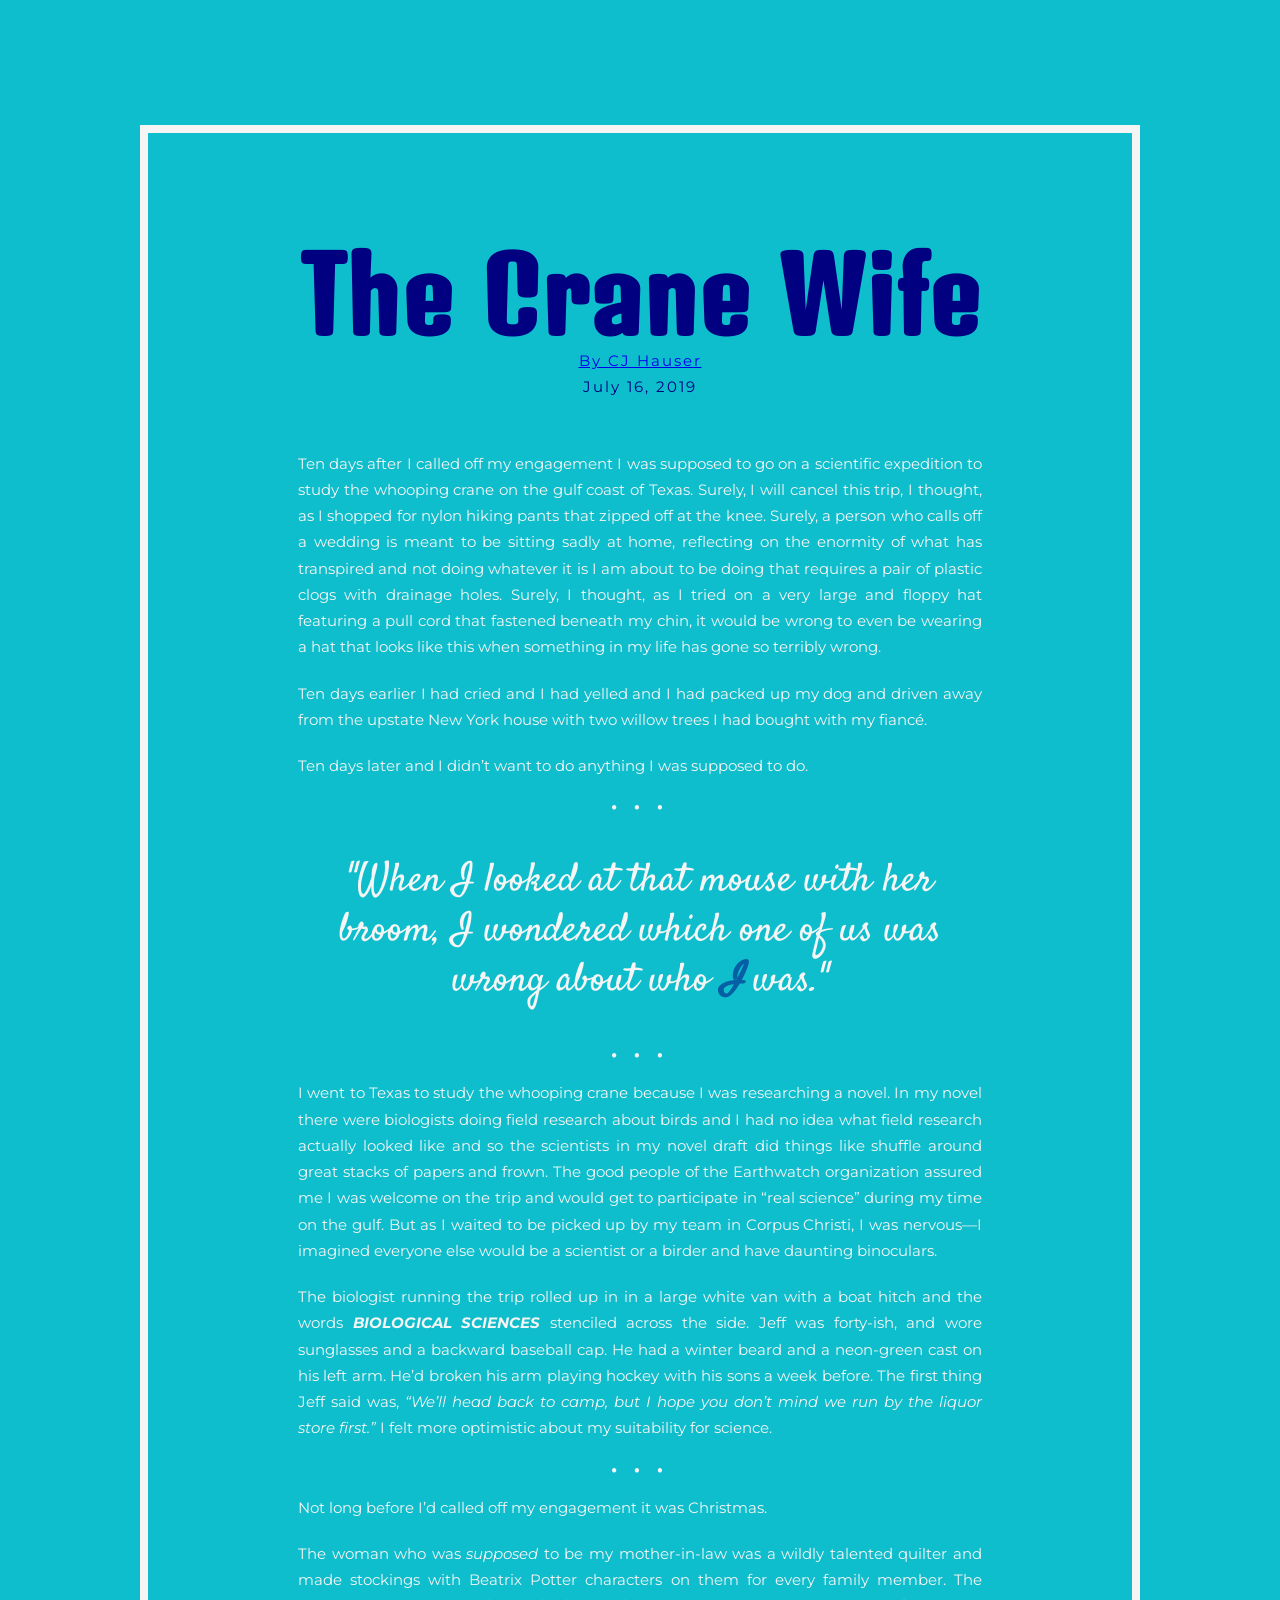
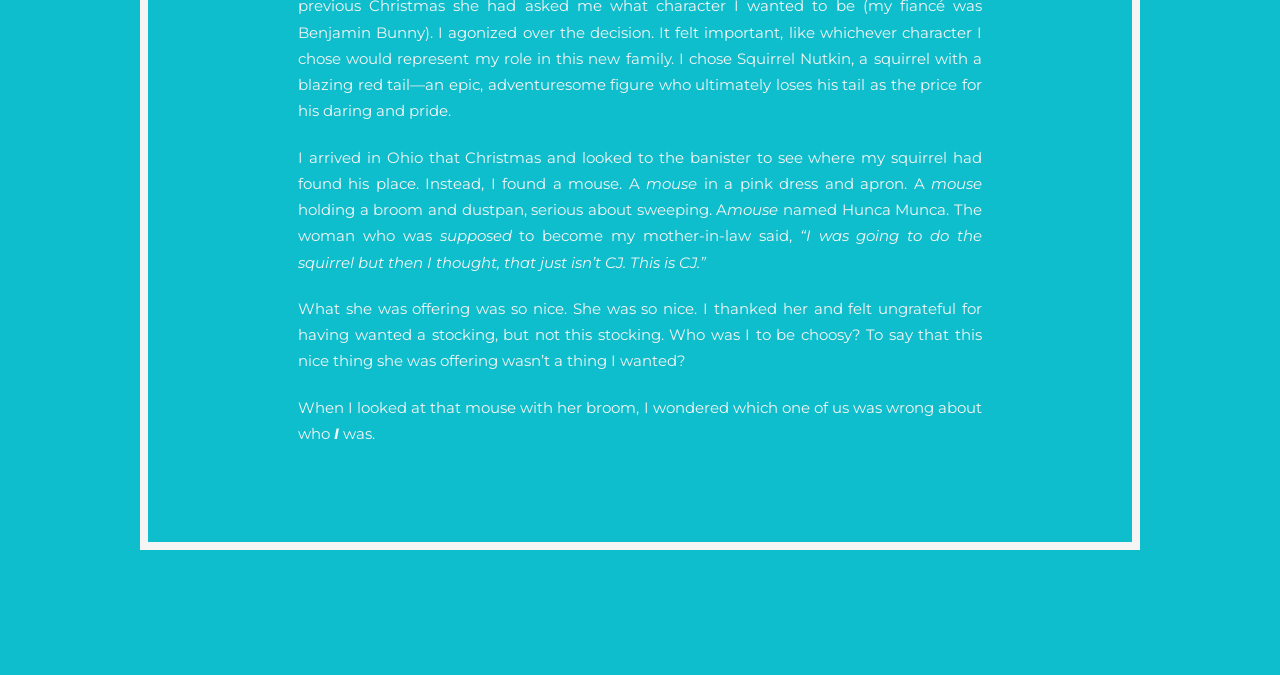
<file: project1/index.html>
<!DOCTYPE html>
<html lang="en">

<head>
    <meta charset="UTF-8">
    <meta name="viewport" content="width=, initial-scale=1.0">
    <meta http-equiv="X-UA-Compatible" content="ie=edge">
    <title>The Crane Wife: Short Story by CJ Hauser_Project 1</title>
    <link rel="stylesheet" href="styles.css">
    <link
        href="https://fonts.googleapis.com/css?family=Aleo:400,400i,700i|Courgette|Denk+One|Fauna+One|Glegoo:400,700|Montserrat:300,300i,400,600,600i|Petit+Formal+Script|Satisfy|Syncopate:400,700&display=swap&subset=latin-ext"
        rel="stylesheet">
</head>


<body>

    <main>


        <!-- I'm not sure if I am saving my commits and the file properly-->
        <header style="text-align: center">
            <h1>The Crane Wife</h1>
            <p class="anchor"><a href="https://cjhauser.com/about-us">By CJ Hauser</a></p>
            <p class="date">July 16, 2019</p>
        </header>


        <section>
            <p>Ten days after I called off my engagement I was supposed to go on a scientific expedition to study the
                whooping crane on the gulf coast of Texas. Surely, I will cancel this trip, I thought, as I shopped for
                nylon hiking
                pants that zipped off at the knee. Surely, a person who calls off a wedding is meant to be sitting sadly
                at
                home, reflecting on the enormity of what has transpired and not doing whatever it is I am about to be
                doing
                that
                requires a pair of plastic clogs with drainage holes. Surely, I thought, as I tried on a very large and
                floppy hat
                featuring a pull cord that fastened beneath my chin, it would be wrong to even be wearing a hat that
                looks
                like
                this when something in my life has gone so terribly wrong.</p>

            <p>Ten days earlier I had cried and I had yelled and I had packed up my dog and driven away from the upstate
                New
                York house with two willow trees I had bought with my fiancé.</p>

            <p>Ten days later and I didn’t want to do anything I was supposed to do.</p>
        </section>

        <div>
            &bull; &bull; &bull;
        </div>

        <blockquote>
            <p>"When I looked at that mouse with her broom, I wondered which one of us was wrong
                about who
                <span><strong><em>I</em></strong></span> was."</p>
            <!--I used a span around the 'I' because I wanted to add color to just the 'I' to add more emphasis because I don't think it was as noticeable that I was emphasizing it with just the <em> tag-->
        </blockquote>

        <div>
            &bull; &bull; &bull;
            <!--not sure if this is correct, but I wanted to put these as a separator of the sections and I am having trouble
        making the spacing above and below to be equal-->
        </div>

        <section>
            <p> I went to Texas to study the whooping crane because I was researching a novel. In my novel there were
                biologists doing field research about birds and I had no idea what field research actually looked like
                and
                so the
                scientists in my novel draft did things like shuffle around great stacks of papers and frown. The good
                people of the Earthwatch organization assured me I was welcome on the trip and would get to participate
                in
                “real
                science” during my time on the gulf. But as I waited to be picked up by my team in Corpus Christi, I was
                nervous—I imagined everyone else would be a scientist or a birder and have daunting binoculars.</p>

            <!--I don't like that it separated my text like this is there a way to fix it or clean it up?-->

            <p>The biologist running the trip rolled up in in a large white van with a boat hitch and the words
                <strong><em>BIOLOGICAL SCIENCES</em></strong> stenciled across the side. Jeff was forty-ish, and wore
                sunglasses and a backward baseball cap. He had a winter beard and a neon-green cast on his left arm.
                He’d
                broken his
                arm playing hockey with his sons a week before. The first thing Jeff said was, <i>“We’ll head back to
                    camp,
                    but I hope you don’t mind we run by the liquor store
                    first.”</i> I felt more optimistic about my suitability for science.</p>
        </section>


        <div>
            &bull; &bull; &bull;
            <!--not sure if this is correct, but I wanted to put these as a separator of the sections and I am having trouble
        making the spacing above and below to be equal-->
        </div>

        <section class="last">
            <!--Here, I was trying to figure out how ti make the bottom margin of the last sentence match the margin in h1-->
            <p>Not long before I’d called off my engagement it was Christmas.</p>

            <!--Here also, basically all over, I've been trying to clean it up myself, but it doesn't really appear to help much!-->

            <p>The woman who was <i>supposed</i> to be my mother-in-law was a wildly talented quilter and made stockings
                with Beatrix Potter characters on them for every family member. The previous Christmas she had asked me
                what
                character I wanted to be (my fiancé was Benjamin Bunny). I agonized over the decision. It felt
                important, like whichever character I chose would represent my role in this new family. I chose Squirrel
                Nutkin, a squirrel
                with a blazing red tail—an epic, adventuresome figure who ultimately loses his tail as the price for his
                daring and
                pride.</p>

            <p>I arrived in Ohio that Christmas and looked to the banister to see where my squirrel had found his place.
                Instead, I found a mouse. A <em>mouse</em> in a pink dress and apron. A <em>mouse</em> holding a broom
                and
                dustpan, serious about sweeping. A<em>mouse</em> named Hunca Munca. The woman who was <em>supposed</em>
                to
                become my
                mother-in-law said, <i>“I was going to do the squirrel but then I thought, that just isn’t CJ. This is
                    CJ.”</i></p>

            <p>What she was offering was so nice. She was so nice. I thanked her and felt ungrateful for having wanted a
                stocking, but not this stocking. Who was I to be choosy? To say that this nice thing she was offering
                wasn’t
                a thing I wanted?</p>

            <p>When I looked at that mouse with her broom, I wondered which one of us was wrong about who
                <strong><em>I</em></strong> was.
            </p>
        </section>


    </main>


</body>

</html>
</file>
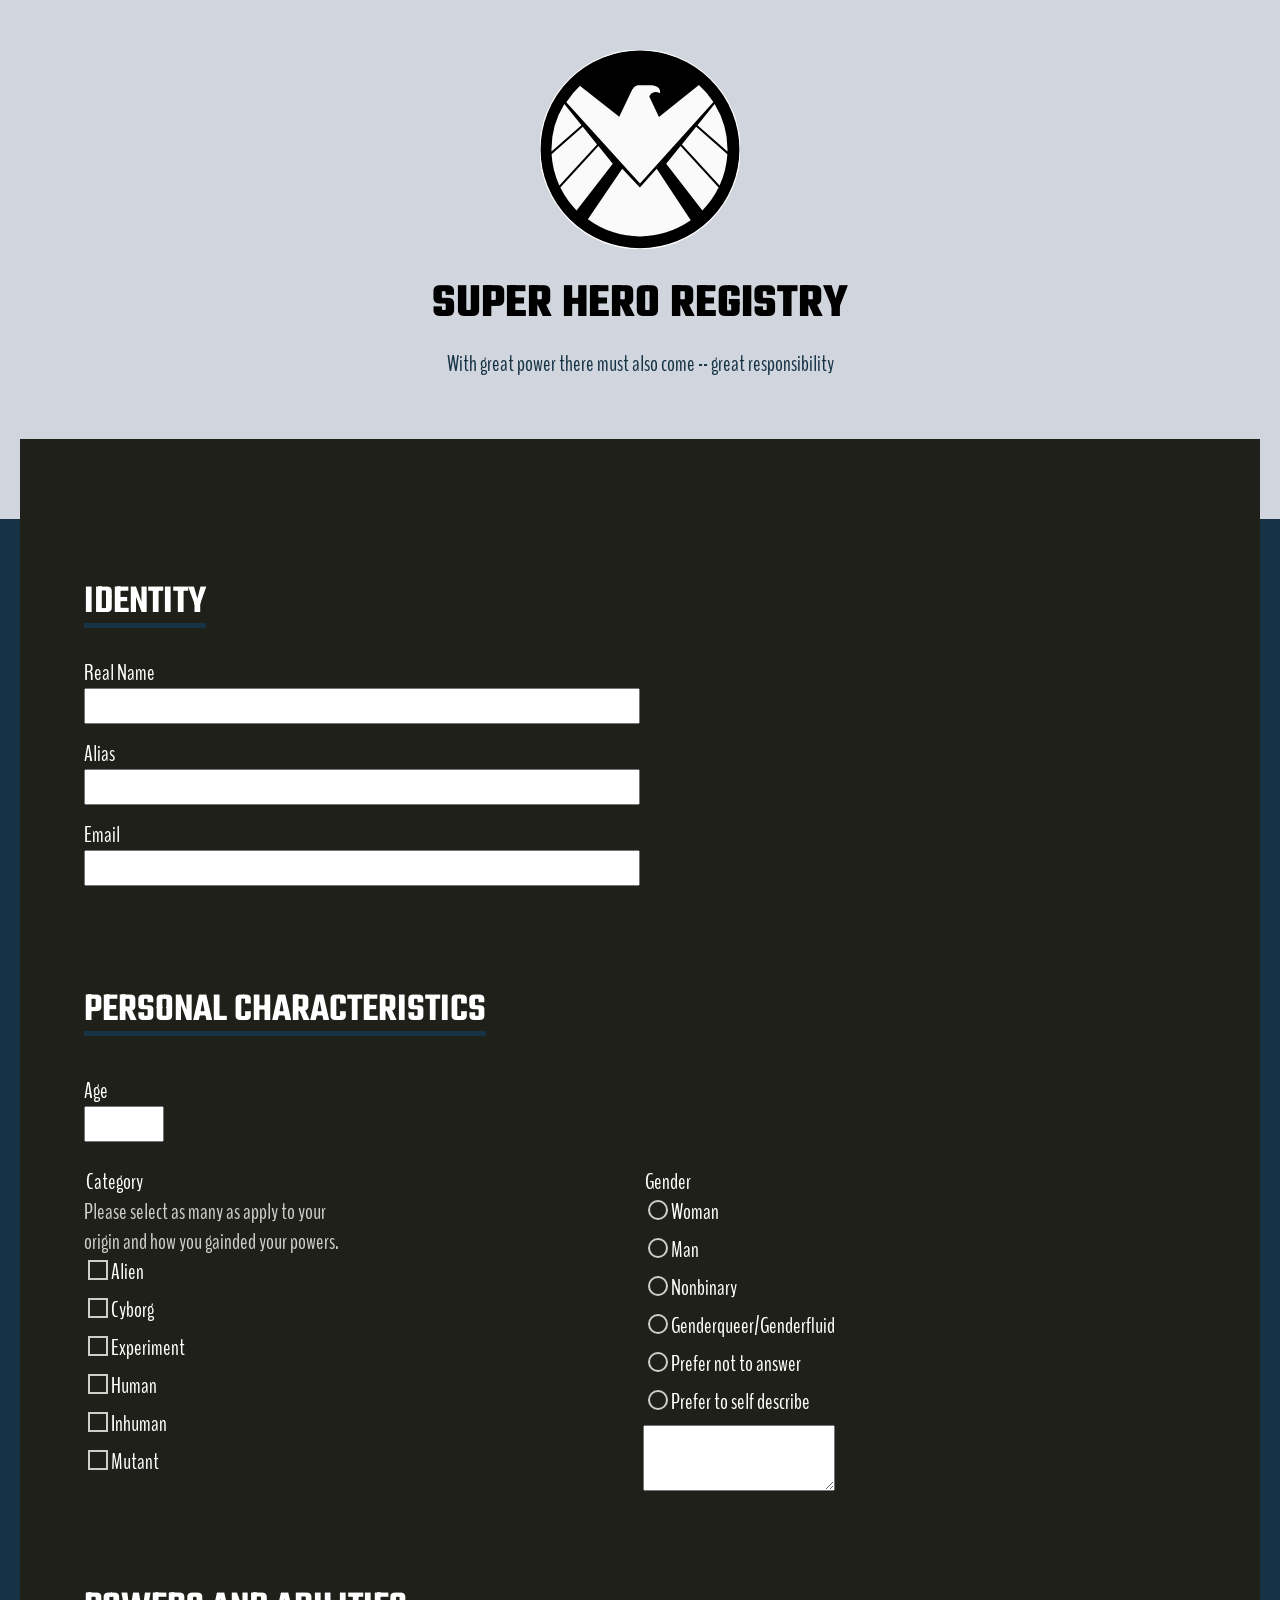
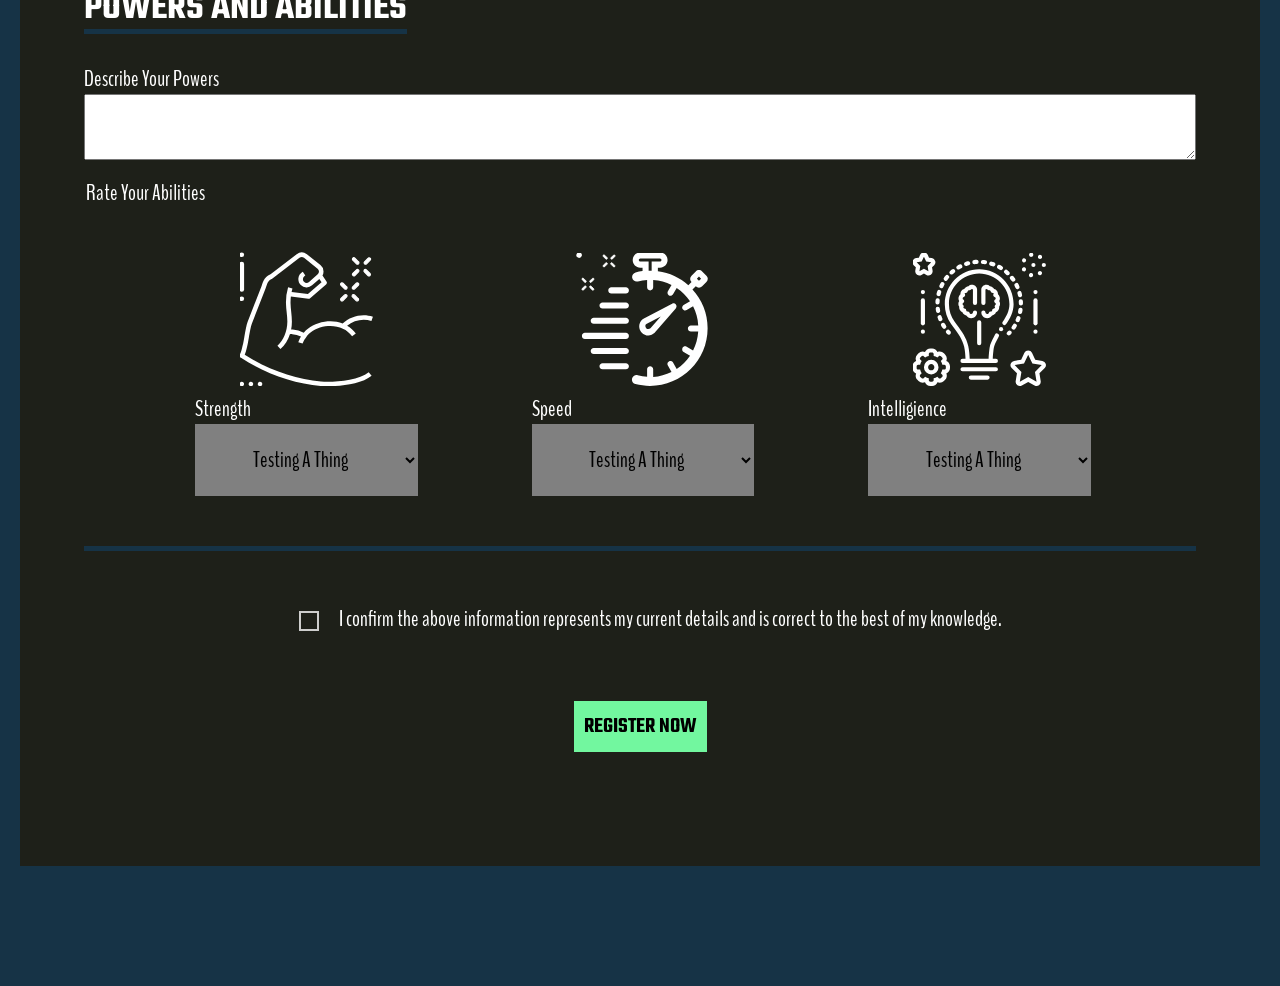
<file: project3/index.html>
<!DOCTYPE html>
<html lang="en">

<head>
    <meta charset="UTF-8">
    <meta name="viewport" content="width=device-width, initial-scale=1.0">
    <meta http-equiv="X-UA-Compatible" content="ie=edge">
    <link rel="stylesheet" href="styles.css">
    <link href="https://fonts.googleapis.com/css?family=BenchNine:400,700|Teko:400,600,700&display=swap"
        rel="stylesheet">
    <title>Project 3: Super Hero Registry</title>
</head>



<body>


    <header>
        <svg viewBox="5 4.973 340 338.054" xmlns="http://www.w3.org/2000/svg" class="shield">
            <ellipse cx="175" cy="174" rx="170" ry="169.027" stroke="#fff" stroke-width="2" />
            <path
                d="M73.895 65.03a149.581 149.581 0 00-24.158 28.847L175 231.997 299.789 93.474a148.773 148.773 0 00-24.641-28.828l-67.938 54.095-16.23-34.384s3.99-12.178 18.118-6.04c0 0 3.687-13.475-18.109-13.475h-18.673s-6.55-1.046-11.73 9.843l-20.875 43.681-66.443-52.155"
                fill="#fafafa" />
            <path
                d="M86.421 292.803c51.832 38.152 122.265 38.848 174.84 1.727l-57.817-87.684-28.632 31.683-30.072-31.683zm223.881-57.343a146.412 146.412 0 0013.224-53.103l-53.058-46.83-24.247 29.964zm13.349-57.738c0-1.243.099-2.478.099-3.722a146.602 146.602 0 00-21.912-77.305l-29.124 36.022zm-79.703-9.421l-24.444 30.242 61.549 79.166a148.353 148.353 0 0027.594-38.76zM37.899 235.46a146.406 146.406 0 01-13.215-53.103l53.049-46.83 24.239 29.991zM24.55 177.722c0-1.243-.098-2.478-.098-3.722a146.584 146.584 0 0121.912-77.305l29.123 36.022zm79.703-9.421l24.444 30.242-61.549 79.166a148.327 148.327 0 01-27.593-38.76z"
                fill="#fafafa" /></svg>

        <h1>super hero registry</h1>

        <p>With great power there must also come -- great responsibility</p>

    </header>


    <form action="">

        <main>

            <div class="identity">
                <h2>identity</h2>


                <label for="real-name">Real Name</label>
                <input id="real-name" type="text" placeholder="" required>

                <label for="email">Alias</label>
                <input id="email" type="alias" placeholder="" required>

                <label for="email">Email</label>
                <input id="email" type="email" placeholder="" required>

            </div>



            <div class="personal-characteristics">
                <h2>personal characteristics</h2>
            </div>

            <div>
                <label for="age">Age</label>
                <input id="age" type="number" placeholder="" required>
            </div>

            <div class="category">
                <fieldset class="category">
                    <legend>Category</legend>

                    <p>Please select as many as apply to your origin and how you gainded your powers.</p>

                    <label for="alien"><input name="category" id="alien" type="checkbox">Alien</label>

                    <label for="cyborg"><input name="category" id="cyborg" type="checkbox">Cyborg</label>

                    <label for="cyborg"><input name="category" id="experiment" type="checkbox">Experiment</label>

                    <label for="cyborg"><input name="category" id="human" type="checkbox">Human</label>

                    <label for="cyborg"><input name="category" id="inhuman" type="checkbox">Inhuman</label>

                    <label for="cyborg"><input name="category" id="mutant" type="checkbox">Mutant</label>

                </fieldset>
            </div>


            <div class="gender">
                <fieldset class="gender">
                    <legend>Gender</legend>

                    <label for="woman"><input name="gender" id="woman" type="radio">Woman</label>

                    <label for="man"><input name="gender" id="man" type="radio">Man</label>


                    <label for="nonbinary"><input name="gender" id="nonbinary" type="radio">Nonbinary</label>


                    <label for="nonbinary"><input name="gender" id="genderqueer-genderfluid"
                            type="radio">Genderqueer/Genderfluid</label>


                    <label for="nonbinary"><input name="gender" id="prefer-not-to-answer" type="radio">Prefer not to
                        answer</label>


                    <label for="nonbinary"><input name="gender" id="prefer-to-self-describe" type="radio">Prefer to self
                        describe</label>
                    <textarea name="" id="prefer-to-self-describe"></textarea>

                </fieldset>

            </div>



            <div>
                <h2>powers and abilities</h2>

                <label for="powers">Describe Your Powers</label>
                <textarea name="" id="powers"></textarea>

            </div>





            <fieldset class="powers-ablilities">

                <legend>Rate Your Abilities</legend>

                <div class="strength-container">

                    <svg viewBox="3.654 2.709 58.553 58.696" xmlns="http://www.w3.org/2000/svg" class="strength">
                        <path
                            d="M4.212 61.3c.144.07.294.105.439.105a1 1 0 00.444-1.897 1 1 0 00-.883 1.792zM8.216 61.3c.144.07.294.105.439.105a1 1 0 00.444-1.897 1 1 0 00-.883 1.792zM12.216 61.3c.144.07.294.105.439.105a1 1 0 00.444-1.897 1 1 0 00-.883 1.792zM39.419 59.304c-10.048-.85-21.536-4.617-30.731-10.08l-2.727-1.619c.406-.95.641-1.943.87-2.91.068-.29.137-.579.209-.865.211-.827.445-2.175.716-3.734.39-2.245.875-5.039 1.313-6.162l5.99-15.352c.131-.335.25-.696.372-1.065.324-.986.66-2.007 1.288-2.559.354-.312.815-.544 1.26-.749a.835.835 0 00.146-.083l11.853-9.077a1.617 1.617 0 012.004.02l5.944 4.755a1.622 1.622 0 01.054 2.49l-3.792 3.317a1.63 1.63 0 01-2.219-.073 1.623 1.623 0 01.249-2.501l.336-.225-1.111-1.662-.335.224c-.907.604-1.489 1.573-1.597 2.658s.273 2.149 1.044 2.92a3.63 3.63 0 004.949.165l3.189-2.79.981 1.472-5.991 5.136-7.157-.895c.109-.512.234-1.021.38-1.525l-1.92-.557a23.492 23.492 0 00-.926 7.103c.03 1.291.168 2.577.302 3.821.156 1.462.304 2.843.295 4.242-.027 4.189-1.65 8.1-4.341 10.459l1.318 1.504c1.905-1.67 3.316-3.923 4.152-6.5.302-.101.686-.094 1.063-.062a11.78 11.78 0 013.785 1.016 11.894 11.894 0 00-1.182 2.503l1.896.637a9.886 9.886 0 011.047-2.178c.024.016.05.028.073.044l.959-1.399c1.884-2.11 4.66-3.581 7.889-4.064 4.835-.725 9.33.933 11.751 4.317l1.627-1.164c-1.004-1.403-2.306-2.55-3.808-3.42 2.897-2.411 7.09-3.279 10.665-2.037l.656-1.889c-4.508-1.57-9.844-.3-13.271 2.994-2.38-.907-5.106-1.201-7.915-.779-3.739.558-6.961 2.292-9.154 4.787a13.84 13.84 0 00-4.843-1.359 7.178 7.178 0 00-.7-.027 18.51 18.51 0 00.332-3.369c.01-1.514-.151-3.016-.307-4.469-.129-1.203-.262-2.447-.29-3.655a21.422 21.422 0 01.148-2.998l7.666.958c.044.003.086.006.127.006a.998.998 0 00.65-.241l7-6a.998.998 0 00.182-1.313l-1.754-2.632a3.593 3.593 0 00.457-1.803 3.617 3.617 0 00-1.359-2.751l-5.943-4.755a3.617 3.617 0 00-4.474-.042l-11.323 8.712-.37.253c-.535.249-1.143.567-1.666 1.027-1.036.911-1.479 2.252-1.868 3.436-.109.333-.217.66-.335.964l-5.99 15.352c-.511 1.31-.974 3.973-1.421 6.547-.253 1.455-.491 2.83-.683 3.583-.076.297-.147.597-.218.897-.28 1.186-.545 2.305-1.097 3.257a1 1 0 00.354 1.36l3.523 2.093c9.443 5.609 21.25 9.479 31.585 10.353a36 36 0 002.962.108c5.749 0 15.023-1.006 19.423-4.633l-1.271-1.543c-4.544 3.746-15.885 4.501-20.945 4.075z"
                            fill="#fff" />
                        <g stroke-width=".565" fill="#fff" stroke="#fff">
                            <path
                                d="M61.767 27.286c.1.1.3.2.5.2s.4-.1.5-.2c.3-.3.3-.8 0-1l-1.8-1.8c-.3-.3-.8-.3-1 0-.3.3-.3.8 0 1l1.8 1.8zM67.467 33.086c.1.1.3.2.5.2s.4-.1.5-.2c.3-.3.3-.8 0-1l-1.8-1.8c-.3-.3-.8-.3-1 0-.2.3-.3.8 0 1l1.8 1.8zM60.467 33.286c.2 0 .4-.1.5-.2l1.8-1.8c.3-.3.3-.8 0-1-.3-.3-.8-.3-1 0l-1.8 1.7c-.3.3-.3.8 0 1 .1.2.3.3.5.3zM66.267 27.486c.2 0 .4-.1.5-.2l1.8-1.8c.3-.3.3-.8 0-1-.3-.2-.8-.3-1 0l-1.8 1.8c-.3.3-.3.8 0 1 .1.1.3.2.5.2z"
                                transform="matrix(.88398 0 0 .88643 -4.81 -5.506)" />
                        </g>
                        <g stroke-width=".565" fill="#fff" stroke="#fff">
                            <path
                                d="M61.767 27.286c.1.1.3.2.5.2s.4-.1.5-.2c.3-.3.3-.8 0-1l-1.8-1.8c-.3-.3-.8-.3-1 0-.3.3-.3.8 0 1l1.8 1.8zM67.467 33.086c.1.1.3.2.5.2s.4-.1.5-.2c.3-.3.3-.8 0-1l-1.8-1.8c-.3-.3-.8-.3-1 0-.2.3-.3.8 0 1l1.8 1.8zM60.467 33.286c.2 0 .4-.1.5-.2l1.8-1.8c.3-.3.3-.8 0-1-.3-.3-.8-.3-1 0l-1.8 1.7c-.3.3-.3.8 0 1 .1.2.3.3.5.3zM66.267 27.486c.2 0 .4-.1.5-.2l1.8-1.8c.3-.3.3-.8 0-1-.3-.2-.8-.3-1 0l-1.8 1.8c-.3.3-.3.8 0 1 .1.1.3.2.5.2z"
                                transform="matrix(.88398 0 0 .88643 .396 -16.506)" />
                        </g>
                        <g transform="translate(-3.77)" fill="#fff">
                            <circle cx="8.439" cy="23.002" r="1.015" />
                            <circle cx="8.439" cy="3.724" r="1.015" />
                            <path d="M9.453 7.782a1.014 1.014 0 00-2.029 0v11.161a1.015 1.015 0 002.029 0V7.782z" />
                        </g>
                    </svg>

                    <label for="strength">Strength</label>
                    <select name="" id="strength">
                        <option value="testing">Testing A Thing</option>
                        <option value="another">Another Thing</option>
                    </select>

                </div>



                <div class="speed-container">

                    <svg viewBox="4.921 6 88 88" xmlns="http://www.w3.org/2000/svg" class="speed">
                        <path
                            d="M83.6 28.3c.6.6 1.4.9 2.1.9s1.5-.3 2.1-.9l2.8-2.8c.6-.6.9-1.3.9-2.1s-.3-1.6-.9-2.1l-2.8-2.8c-1.2-1.2-3.1-1.2-4.2 0l-2.8 2.8c-.6.6-.9 1.3-.9 2.1s.3 1.6.9 2.1l-2.1 2.1c-5.5-4.9-12.4-8.2-20.1-9.2V16H60c2.8 0 5-2.2 5-5s-2.2-5-5-5H47c-2.8 0-5 2.2-5 5s2.2 5 5 5h1.5v2.3c-1.6.2-3.1.5-4.6.9-1.6.4-2.6 2.1-2.2 3.7.4 1.6 2 2.6 3.7 2.2 2-.5 4.1-.8 6.1-1V29c0 1.1.9 2 2 2s2-.9 2-2v-4.9c4.3.3 8.4 1.4 12.1 3.3l-2.4 4.2c-.5 1-.2 2.2.7 2.7.3.2.7.3 1 .3.7 0 1.4-.4 1.7-1l2.4-4.2c3.5 2.3 6.4 5.2 8.8 8.7l-4.2 2.5c-.9.6-1.3 1.8-.7 2.7.4.6 1 1 1.7 1 .3 0 .7-.1 1-.3l4.2-2.5c2 3.8 3.2 8.1 3.4 12.6h-4.8c-1.1 0-2 .9-2 2s.9 2 2 2h4.8c-.3 4.5-1.5 8.7-3.4 12.6l-4.2-2.5c-1-.6-2.2-.3-2.7.7s-.3 2.2.7 2.7l4.2 2.5c-2.3 3.4-5.3 6.4-8.8 8.7l-2.4-4.2c-.5-1-1.8-1.3-2.7-.7-1 .5-1.3 1.8-.7 2.7l2.4 4.2c-3.7 1.8-7.8 3-12.1 3.3V83c0-1.1-.9-2-2-2s-2 .9-2 2v4.9c-2.1-.1-4.1-.4-6.2-1-1.6-.4-3.2.5-3.7 2.2-.4 1.6.5 3.2 2.2 3.7 3.1.8 6.3 1.2 9.6 1.2 21 0 38-17 38-38 0-9.9-3.8-18.9-10-25.6l2.2-2.1zm2.1-6.4l1.4 1.4-1.4 1.4-1.4-1.4 1.4-1.4zM47 12c-.5 0-1-.5-1-1s.5-1 1-1h13c.5 0 1 .5 1 1s-.5 1-1 1h-5.5v6h-2v-6H47zm9.5 46.9l.1-.1 13.8-15.9c.6-.7.7-1.8.1-2.6s-1.6-1-2.5-.5l-18.6 9.8c-1.2.6-2.1 1.6-2.6 2.7-1 2.2-.5 4.8 1.2 6.6 1.2 1.2 2.8 1.9 4.3 1.9 1.5-.3 3-.8 4.2-1.9zm-5.6-3c-.6-.6-.7-1.4-.4-2.2.1-.3.4-.5.8-.7l9.2-4.8-6.8 7.8c-.8.7-2.1.7-2.8-.1zM39.5 31c0 1.1-.9 2-2 2h-9.6c-1.1 0-2-.9-2-2s.9-2 2-2h9.6c1.1 0 2 .9 2 2zm0 10c0 1.1-.9 2-2 2H22.1c-1.1 0-2-.9-2-2s.9-2 2-2h15.4c1.1 0 2 .9 2 2zm0 10c0 1.1-.9 2-2 2H16.3c-1.1 0-2-.9-2-2s.9-2 2-2h21.2c1.1 0 2 .9 2 2zm0 10c0 1.1-.9 2-2 2h-27c-1.1 0-2-.9-2-2s.9-2 2-2h27c1.1 0 2 .9 2 2zm0 10c0 1.1-.9 2-2 2H16.3c-1.1 0-2-.9-2-2s.9-2 2-2h21.2c1.1 0 2 .9 2 2zm0 10c0 1.1-.9 2-2 2H22.1c-1.1 0-2-.9-2-2s.9-2 2-2h15.4c1.1 0 2 .9 2 2z"
                            fill="#fff" />
                        <g stroke-width=".565" fill="#fff" stroke="#fff">
                            <path
                                d="M61.767 27.286c.1.1.3.2.5.2s.4-.1.5-.2c.3-.3.3-.8 0-1l-1.8-1.8c-.3-.3-.8-.3-1 0-.3.3-.3.8 0 1l1.8 1.8zM67.467 33.086c.1.1.3.2.5.2s.4-.1.5-.2c.3-.3.3-.8 0-1l-1.8-1.8c-.3-.3-.8-.3-1 0-.2.3-.3.8 0 1l1.8 1.8zM60.467 33.286c.2 0 .4-.1.5-.2l1.8-1.8c.3-.3.3-.8 0-1-.3-.3-.8-.3-1 0l-1.8 1.7c-.3.3-.3.8 0 1 .1.2.3.3.5.3zM66.267 27.486c.2 0 .4-.1.5-.2l1.8-1.8c.3-.3.3-.8 0-1-.3-.2-.8-.3-1 0l-1.8 1.8c-.3.3-.3.8 0 1 .1.1.3.2.5.2z"
                                transform="matrix(.88398 0 0 .88643 -44.31 1.388)" />
                        </g>
                        <path
                            d="M5.92 9.393c.258.126.527.188.786.188a1.791 1.791 0 00.795-3.396A1.789 1.789 0 105.92 9.393z"
                            fill="#fff" />
                        <g stroke-width=".565" fill="#fff" stroke="#fff">
                            <path
                                d="M61.767 27.286c.1.1.3.2.5.2s.4-.1.5-.2c.3-.3.3-.8 0-1l-1.8-1.8c-.3-.3-.8-.3-1 0-.3.3-.3.8 0 1l1.8 1.8zM67.467 33.086c.1.1.3.2.5.2s.4-.1.5-.2c.3-.3.3-.8 0-1l-1.8-1.8c-.3-.3-.8-.3-1 0-.2.3-.3.8 0 1l1.8 1.8zM60.467 33.286c.2 0 .4-.1.5-.2l1.8-1.8c.3-.3.3-.8 0-1-.3-.3-.8-.3-1 0l-1.8 1.7c-.3.3-.3.8 0 1 .1.2.3.3.5.3zM66.267 27.486c.2 0 .4-.1.5-.2l1.8-1.8c.3-.3.3-.8 0-1-.3-.2-.8-.3-1 0l-1.8 1.8c-.3.3-.3.8 0 1 .1.1.3.2.5.2z"
                                transform="matrix(.88398 0 0 .88643 -30.388 -13.925)" />
                        </g>
                    </svg>

                    <label for="speed">Speed</label>
                    <select name="" id="speed">
                        <option value="testing">Testing A Thing</option>
                        <option value="another">Another Thing</option>
                    </select>

                </div>



                <div class="intelligence-container">

                    <svg viewBox="0 0 128 128" xmlns="http://www.w3.org/2000/svg" class="intelligence">
                        <path
                            d="M80 110H48a2 2 0 000 4h32a2 2 0 000-4zM72 118H56a2 2 0 000 4h16a2 2 0 000-4zM35.628 74.737a2 2 0 10-2.993 2.653c.232.262.467.522.705.777.394.423.928.637 1.464.637a2 2 0 001.463-3.363 41.687 41.687 0 01-.64-.704zM59.41 11.262c.076 0 .153-.004.23-.013.64-.073 1.283-.13 1.931-.172a2 2 0 001.87-2.123c-.07-1.102-1.033-1.93-2.124-1.869-.716.046-1.427.11-2.132.19a2 2 0 00.225 3.987zM51.458 13.02c.21 0 .422-.033.631-.103.61-.203 1.228-.39 1.853-.562a2 2 0 00-1.063-3.856c-.69.19-1.375.398-2.051.623a2 2 0 00.63 3.898zM74.976 12.62c.62.189 1.234.393 1.84.611a1.998 1.998 0 002.561-1.2 2 2 0 00-1.201-2.561 40.561 40.561 0 00-2.04-.678 2.001 2.001 0 00-1.16 3.829zM67.381 11.15c.647.057 1.289.13 1.925.22a2 2 0 00.558-3.96c-.704-.1-1.413-.181-2.128-.245a2.001 2.001 0 00-.355 3.984zM26.541 55.747c-.107-.635-.2-1.274-.275-1.919a2 2 0 00-3.973.466c.084.712.186 1.418.304 2.119a2 2 0 003.944-.666zM24.868 64.659a2 2 0 103.729-1.449 38.297 38.297 0 01-.656-1.824 2.001 2.001 0 00-3.797 1.258c.225.68.466 1.351.724 2.015zM37.445 21.156c.475 0 .951-.168 1.333-.509.482-.431.974-.85 1.477-1.256a2 2 0 00-2.512-3.112c-.555.448-1.1.91-1.631 1.386a2 2 0 001.333 3.49zM44.037 16.369c.34 0 .687-.088 1.003-.272a37.926 37.926 0 011.697-.929 2 2 0 00-1.83-3.557c-.636.328-1.261.67-1.877 1.028a2 2 0 001.007 3.73zM82.114 15.62c.568.31 1.127.635 1.676.974a1.998 1.998 0 002.751-.654 2 2 0 00-.653-2.751 41.556 41.556 0 00-1.855-1.079 2 2 0 00-1.919 3.51zM96.404 69.277a38.032 38.032 0 01-1.051 1.63 2 2 0 103.305 2.253c.402-.59.79-1.19 1.161-1.8a2 2 0 10-3.415-2.083zM105.215 57.45c.136-.698.254-1.402.356-2.112a2 2 0 10-3.96-.566c-.092.644-.2 1.282-.323 1.914a2 2 0 003.927.764zM89.937 21.302c.386.364.878.544 1.37.544a2 2 0 001.372-3.456c-.52-.49-1.052-.966-1.597-1.429a2 2 0 00-2.59 3.049c.493.419.974.85 1.445 1.292zM100.89 66.87a2 2 0 001.846-1.23c.275-.658.534-1.324.775-1.998a2 2 0 00-3.764-1.351c-.22.61-.453 1.212-.702 1.807a2 2 0 001.845 2.772zM105.929 46.798a1.993 1.993 0 00-2.111-1.882 2 2 0 00-1.882 2.11c.036.643.058 1.29.062 1.94a2 2 0 002 1.985h.016a2 2 0 001.984-2.015c-.005-.718-.029-1.43-.07-2.138zM102.14 36.933a2 2 0 00-1.422 2.445c.165.623.315 1.252.449 1.887a2 2 0 103.913-.827c-.148-.701-.313-1.395-.495-2.083a2.003 2.003 0 00-2.445-1.422zM95.012 27.15a1.998 1.998 0 002.787.483 2 2 0 00.482-2.787 42.88 42.88 0 00-1.275-1.717 2 2 0 10-3.15 2.465c.397.509.783 1.028 1.156 1.556zM97.988 32.14c.287.575.56 1.16.819 1.752a2 2 0 103.666-1.6c-.286-.654-.587-1.3-.905-1.937a2 2 0 10-3.58 1.784zM30.757 26.78a1.997 1.997 0 002.798-.413c.386-.52.785-1.03 1.196-1.528a2 2 0 00-3.086-2.545c-.454.55-.894 1.113-1.32 1.687a2 2 0 00.412 2.798zM28.756 72.276a1.998 1.998 0 002.765.597 2 2 0 00.596-2.765 37.709 37.709 0 01-1.01-1.655 2 2 0 00-3.467 1.996c.358.619.73 1.228 1.116 1.827zM23.956 49.95h.066a2 2 0 001.998-1.935c.021-.65.058-1.297.11-1.938a2 2 0 10-3.986-.327c-.058.708-.1 1.42-.122 2.136a2 2 0 001.934 2.063zM24.634 41.82a2 2 0 002.408-1.484c.15-.63.314-1.255.495-1.873a2 2 0 10-3.84-1.121c-.199.682-.382 1.373-.547 2.07a2 2 0 001.484 2.408zM26.929 33.988a2 2 0 002.658-.967c.274-.587.562-1.167.865-1.738a2 2 0 00-3.535-1.873c-.334.63-.653 1.27-.956 1.92a2 2 0 00.968 2.658zM94.481 75.431a2.002 2.002 0 00-2.827.094c-.216.231-.435.46-.657.685a2 2 0 102.852 2.805c.245-.249.487-.502.726-.757a2 2 0 00-.094-2.827zM64 16.081c-18.196 0-33 15.022-33 33.487 0 6.93 2.154 13.601 6.23 19.292a281.914 281.914 0 002.46 3.365c4.291 5.81 8.345 11.296 9.91 18.316.814 3.646 1.148 8.1 1.285 11.459H48a2 2 0 000 4h32a2 2 0 000-4h-2.966c.216-4.813.87-9.684.947-10.254.385-2.805 2.082-5.994 3.58-8.808.43-.81.85-1.596 1.227-2.35a2 2 0 10-3.576-1.792c-.364.726-.767 1.484-1.182 2.263-1.654 3.109-3.53 6.632-4.011 10.144-.134.972-.779 5.867-.988 10.797H54.888c-.14-3.548-.493-8.34-1.383-12.33-1.75-7.846-6.248-13.934-10.598-19.822-.81-1.097-1.625-2.199-2.426-3.317C36.896 61.524 35 55.658 35 49.568c0-16.26 13.01-29.487 29-29.487S93 33.31 93 49.568c0 6.43-3.09 11.925-6.429 16.906a2 2 0 103.323 2.228C93.584 63.195 97 57.066 97 49.568 97 31.103 82.196 16.08 64 16.08z"
                            fill="#fff" />
                        <ellipse cx="85" cy="73.577" rx="2" ry="2.018" fill="#fff" />
                        <path
                            d="M59.968 50.4h.005a2 2 0 002-1.996L62 35.69C62 33.104 59.81 31 57.117 31c-1.298 0-2.51.484-3.41 1.333-1.722.222-3.227 1.226-4.056 2.655-2.076.491-3.62 2.295-3.62 4.44 0 .19.012.378.036.565-1.195 1.007-1.922 2.477-1.922 4.052 0 .924.25 1.82.707 2.61A4.84 4.84 0 0044 49.391c0 .987.304 1.939.859 2.746-.041.248-.062.5-.062.755 0 2.003 1.291 3.748 3.135 4.477.589 1.565 1.983 2.768 3.695 3.148C52.634 62.042 54.397 63 56.355 63c3.087 0 5.598-2.402 5.598-5.355a2 2 0 00-4 0c0 .747-.717 1.355-1.598 1.355-.712 0-1.344-.408-1.538-.993-.284-.856-1.137-1.41-2.035-1.364-.632 0-1.15-.42-1.154-.935a2 2 0 00-1.868-1.98c-.53-.035-.963-.41-.963-.836 0-.106.027-.21.082-.315a2 2 0 00-.512-2.48c-.137-.11-.367-.35-.367-.706 0-.338.212-.652.568-.84a2 2 0 00.199-3.418c-.396-.27-.622-.667-.622-1.088 0-.556.411-1.076 1.023-1.292a2 2 0 00.954-3.06.44.44 0 01-.091-.266c0-.306.34-.566.829-.566h.014a2.002 2.002 0 002.118-1.565c.127-.576.746-1.01 1.426-1.01l.144.007a1.993 1.993 0 001.77-.907c.12-.186.391-.386.785-.386.479 0 .883.315.883.685l-.027 12.71a2 2 0 001.995 2.005zM78.24 53.729a2 2 0 00-1.868 1.98c-.004.513-.518.93-1.177.93h-.007a1.986 1.986 0 00-2.005 1.368c-.194.585-.826.993-1.538.993-.881 0-1.598-.608-1.598-1.355a2 2 0 00-4 0c0 2.953 2.511 5.355 5.598 5.355 1.959 0 3.721-.958 4.728-2.483 1.712-.38 3.106-1.583 3.695-3.148 1.844-.729 3.135-2.474 3.135-4.477 0-.255-.02-.507-.062-.755A4.836 4.836 0 0084 49.39a4.84 4.84 0 00-.852-2.736c.457-.79.707-1.686.707-2.61 0-1.575-.727-3.045-1.922-4.052.024-.187.036-.375.036-.566 0-2.144-1.544-3.948-3.62-4.439-.83-1.429-2.334-2.433-4.056-2.655A4.955 4.955 0 0070.883 31C68.19 31 66 33.104 66 35.693l.027 12.711a2 2 0 002 1.996h.005a2 2 0 001.995-2.004L70 35.689c0-.374.404-.689.883-.689.394 0 .664.2.786.386a1.996 1.996 0 001.898.9c.695 0 1.314.434 1.44 1.01.215.979 1.204 1.645 2.205 1.56.41 0 .757.262.757.571a.44.44 0 01-.091.266 2.002 2.002 0 00.953 3.06c.613.216 1.024.736 1.024 1.292 0 .42-.226.817-.622 1.088a2 2 0 00.2 3.419c.355.187.567.5.567.839 0 .355-.23.595-.367.707a2 2 0 00-.512 2.48.667.667 0 01.082.314c0 .426-.432.801-.963.837zM64 89a2 2 0 002-2V67a2 2 0 00-4 0v20a2 2 0 002 2zM32.47 104.006c.352-.78.516-1.647.464-2.527a5.643 5.643 0 00-1.655-3.655l-1.1-1.1a5.687 5.687 0 00-3.982-1.668c-.775 0-1.524.162-2.205.47C23.21 93.47 21.167 92 18.776 92h-1.553c-2.391 0-4.434 1.47-5.216 3.526a5.342 5.342 0 00-2.205-.47 5.68 5.68 0 00-3.977 1.662L4.72 97.824a5.64 5.64 0 00-1.656 3.655c-.052.88.112 1.747.464 2.527C1.472 104.788 0 106.83 0 109.223v1.554c0 2.392 1.472 4.436 3.53 5.217-.904 2.009-.499 4.494 1.192 6.185l1.1 1.1a5.683 5.683 0 003.98 1.665c.776 0 1.524-.162 2.205-.47.783 2.056 2.825 3.526 5.216 3.526h1.553c2.391 0 4.434-1.47 5.216-3.526.682.308 1.43.47 2.206.47a5.682 5.682 0 003.977-1.663l1.103-1.102c1.69-1.695 2.094-4.179 1.192-6.185 2.058-.782 3.53-2.825 3.53-5.217v-1.554c0-2.392-1.472-4.435-3.53-5.217zm-.47 6.771c0 .858-.62 1.557-1.384 1.557h-1.98a10.837 10.837 0 01-1.467 3.535l1.402 1.402c.541.541.486 1.47-.121 2.08l-1.1 1.099c-.328.327-.75.494-1.152.494-.345 0-.677-.122-.926-.371l-1.402-1.405a10.819 10.819 0 01-3.537 1.467v1.982c0 .763-.697 1.383-1.557 1.383h-1.553c-.86 0-1.557-.62-1.557-1.383v-1.982a10.82 10.82 0 01-3.536-1.467l-1.402 1.405a1.293 1.293 0 01-.926.371c-.403 0-.824-.167-1.152-.494l-1.1-1.1c-.608-.608-.663-1.538-.123-2.079l1.404-1.402a10.826 10.826 0 01-1.467-3.535H5.382c-.763 0-1.382-.699-1.382-1.557v-1.554c0-.86.62-1.557 1.382-1.557h1.982c.28-1.277.783-2.47 1.467-3.536l-1.404-1.401c-.54-.541-.485-1.47.123-2.078l1.1-1.1a1.644 1.644 0 011.152-.495c.346 0 .677.122.926.372l1.402 1.403a10.827 10.827 0 013.536-1.466v-1.982c0-.764.697-1.383 1.557-1.383h1.553c.86 0 1.557.619 1.557 1.383v1.982c1.278.279 2.47.783 3.537 1.466l1.402-1.403c.249-.25.58-.372.925-.372.404 0 .825.167 1.153.494l1.1 1.1c.607.608.662 1.538.121 2.079l-1.402 1.401a10.835 10.835 0 011.467 3.536h1.98c.764 0 1.384.697 1.384 1.557v1.554z"
                            fill="#fff" />
                        <path
                            d="M18 103a7 7 0 100 14 7 7 0 000-14zm0 10c-1.654 0-3-1.346-3-3s1.346-3 3-3 3 1.346 3 3-1.346 3-3 3zM3.227 14.283l-.5 3.073A4 4 0 008.608 21.5L11 20.18l2.391 1.321a3.995 3.995 0 004.239-.23 4 4 0 001.644-3.914l-.501-3.073 2.09-2.142a3.999 3.999 0 00-2.259-6.747l-2.727-.417L14.621 2.3a4 4 0 00-7.242 0L6.123 4.977l-2.727.417a4 4 0 00-2.259 6.747l2.09 2.142zm5.61-5.675L11 4l2.163 4.608 4.837.74-3.5 3.587.826 5.065L11 15.608 6.674 18l.826-5.065L4 9.348l4.837-.74zM124.605 103.978l-6.874-1.052-3.11-6.626a4 4 0 00-7.242 0l-3.11 6.626-6.874 1.052a4 4 0 00-2.258 6.747l5.09 5.217-1.209 7.414a4 4 0 005.883 4.145l6.099-3.373 6.099 3.373a3.999 3.999 0 005.883-4.145l-1.21-7.414 5.09-5.217a4 4 0 00-2.257-6.747zm-7.106 10.615l1.535 9.407-8.034-4.442-8.034 4.442 1.534-9.407-6.5-6.661 8.983-1.374L111 98l4.017 8.558 8.983 1.374-6.5 6.661zM113.88 4.23c.14 0 .28-.02.42-.05a2 2 0 10-2.38-1.53c.2.94 1.03 1.58 1.96 1.58zM122.33 6.26c.58 0 1.15-.25 1.55-.73.7-.86.57-2.12-.28-2.82a2.01 2.01 0 00-2.82.28c-.7.86-.57 2.12.28 2.82.38.3.82.45 1.27.45zM113.28 23.69c.15.04.31.05.46.05.91 0 1.73-.62 1.94-1.55.25-1.07-.42-2.15-1.49-2.4-1.08-.25-2.16.42-2.4 1.5-.25 1.08.42 2.15 1.49 2.4zM122.22 21.83a1.994 1.994 0 001.56-3.24 1.99 1.99 0 00-2.81-.32c-.86.68-1 1.94-.32 2.81.4.49.98.75 1.57.75z"
                            fill="#fff" />
                        <circle cx="126" cy="12" r="2" fill="#fff" />
                        <path
                            d="M106.96 18.28c.29 0 .58-.06.86-.19 1-.47 1.42-1.67.95-2.66-.48-1-1.67-1.43-2.67-.95-1 .47-1.42 1.66-.95 2.66.35.72 1.06 1.14 1.81 1.14zM106.14 9.38c.29.14.59.21.88.21a2.004 2.004 0 00.89-3.8 2.002 2.002 0 00-1.77 3.59z"
                            fill="#fff" />
                        <circle cx="116" cy="12" r="2" fill="#fff" />
                        <circle cx="10" cy="76" r="2" fill="#fff" />
                        <circle cx="10" cy="38" r="2" fill="#fff" />
                        <path d="M12 46a2 2 0 00-4 0v22a2 2 0 004 0V46z" fill="#fff" />
                        <circle cx="118" cy="76" r="2" fill="#fff" />
                        <circle cx="118" cy="38" r="2" fill="#fff" />
                        <path d="M120 46a2 2 0 00-4 0v22a2 2 0 004 0V46z" fill="#fff" /></svg>

                    <label for="intelligience">Intelligience</label>
                    <select name="" id="intelligence">
                        <option value="testing">Testing A Thing</option>
                        <option value="another">Another Thing</option>
                    </select>

            </fieldset>

            </div>

            <div class="confirmation">
                <label for="confirmation"><input name="" id="confirmation" type="checkbox">I confirm the above
                    information
                    represents my current details and is correct to the best of my knowledge.</label>
            </div>


            <label for="button-reset submit"></label>
            <button class="button-reset submit" type="submit">Register Now</button>


    </form>

    </main>


</body>

</html>
</file>
<file: project1/styles.css>
/* for my pullquote */

blockquote {
    margin: 0;
}

/* for my pullquote */

blockquote p {
    font-family: 'Satisfy', cursive;
    font-size: 40px;
    line-height: 1.25;
    text-align: center;
}

/* for my pullquote */

blockquote {
    margin-left: 150px;
    margin-right: 150px;
}

/* I wanted the background color of the <body> to be the same as the background color of the <main> element */

body {
    background-color: rgb(14, 190, 204);
    color: whitesmoke;
    margin: 125px;
}


/* for adding style to the bullets between my sections */

div {
    font-size: 18px;
    letter-spacing: 6px;
    line-height: 1;
    text-align: center;
}


header {
    color: navy;
    font-family: 'Denk One', sans-serif;
    font-size: 50px;
    font-weight: 700px;
    letter-spacing: 2px;
    line-height: 0.75;
}


h1 {
    margin-bottom: 0;
    margin-top: 125px;
}


p {
    font-family: 'Montserrat', sans-serif;
    font-weight: 400;
    line-height: 1.75;
}

/* "section p" is to add a certain style to the paragraphs within the section elements themselves & to distinguish between any other <p> tags outside of the sections */

section p {
    font-size: 15px;
    margin-bottom: 20px;
    margin-left: 150px;
    margin-right: 150px;
    text-align: justify;
}

/* I only wanted to have a white border around my text */

main {
    background-color: rgb(14, 190, 204);
    border: 8px solid whitesmoke;
    height: 2025px;
    margin: 30px auto;
    text-align: center;
    width: 1000px;
}

/* this was just to add color to the 'I' in my pullquote */
span {
    color: navy;
    opacity: 0.5;
}

/* I made classes for the anchor and the date because I wanted to edit them directly */

.anchor,
.date {
    font-size: 15px;
}


.anchor {
    margin-bottom: 0;
    margin-top: 15px;
}


.date {
    margin-bottom: 50px;
    margin-top: 0;
}


* {
    box-sizing: border-box;
}
</file>
<file: project3/styles.css>
*,
*::before,
*::after {
    box-sizing: border-box;
}

:root {
    --color-blue: #163346;
    --color-gray: #d1d5de;
    --color-offwhite: #fff;
    --color-lightgray: #cececd;
    --color-pureblack: #000000;
    --color-offblack: #1e2019;
    --color-lime: #72f79f;

    --font-teko: 'Teko', sans-serif;
    --font-bench: 'BenchNine', sans-serif;

}

body {
    background-color: var(--color-blue);
    color: var(--color-offwhite);
    font-family: var(--font-bench);
    font-size: 22px;
    margin: 0;
}


header {
    background-color: var(--color-gray);
    display: block;
}


main {
    background-color: var(--color-offblack);
    margin: 20px;
    padding: 15px;
    position: relative;
    top: -100px;
    left: 0;
}


div {
    margin-bottom: 10px;
}



h1,
p {
    text-align: center;
    color: var(--color-pureblack);
}



h1 {
    font-family: var(--font-teko);
    font-size: 48px;
    line-height: 1;
    margin-bottom: 20px;
    text-transform: uppercase;

}

h2 {
    border-bottom: 5px solid var(--color-blue);
    color: var(--color-offwhite);
    display: inline-block;
    font-family: var(--font-teko);
    font-size: 40px;
    font-weight: 600;
    line-height: 1;
    margin-bottom: 30px;
    margin-top: 80px;
    text-transform: uppercase
}


header p {
    color: var(--color-blue);
    margin: auto;
    padding-bottom: 140px;

}



fieldset p {
    color: var(--color-lightgray);
    margin: 0;
    text-align: left;

}


fieldset {
    border: 0;
    margin: 0;
    padding: 0;

}


input,
select,
textarea {
    font-family: inherit;
    font-size: inherit;

}

legend {
    margin-bottom: 0;
}


label {
    display: block;

}

label[for=strength],
label[for=speed],
label[for=intelligience], {
    text-align: center;
    margin-bottom: 30px;
}

select {
    cursor: pointer;
}

textarea {
    width: 100%;
}

input {
    margin-bottom: 15px;
    width: 100%;

}


select {
    background: gray;
    border: 0;
    cursor: pointer;
    font-family: inherit;
    font-size: inherit;
    font-weight: inherit;
    padding: 20px;
    margin-left: auto;
    margin-right: auto;
    margin-bottom: 40px;
    text-align: center;
    width: 100%;

}


input[type="radio"],
input[type="checkbox"] {
    -moz-appearance: none;
    -webkit-appearance: none;
    appearance: none;
    border: 2px solid var(--color-lightgray);
    cursor: pointer;
    height: 20px;
    width: 20px;
}

input[type="radio"]:checked,
input[type="checkbox"]:checked {
    background-color: aqua;
    display: inline-block;
}


input[type="radio"] {
    border-radius: 50%
}

input[type="radio"]:hover,
input[type="checkbox"]:hover {
    border: 2px solid var(--color-lime);
    opacity: 1;
}


input[type="radio"]:checked+label,
input[type="checkbox"]:checked+label {
    color: var(--color-lime);
}



input[type="text"]:focus,
input[type="email"]:focus,
input[type="number"]:focus {
    background-color: aqua;
}

input[type="text"]:required:valid,
input[type="email"]:required:valid,
input[type="number"]:required:valid {
    background-color: greenyellow;


}

input[type="text"]:not(:placeholder-shown):invalid,
input[type="email"]:not(:placeholder-shown):invalid,
input[type="number"]:not(:placeholder-shown):invalid {
    background-color: orange;
}


#age {
    max-width: 80px;
}

.category label:hover,
.gender label:hover {
    border-bottom: 3px solid var(--color-lime);
    display: inline-block;
}






.category input,
.category label,
.gender input,
.gender label {
    vertical-align: top;
}




/* .category,
.gender {
    width: 10em;
    overflow: auto;
}


.category input,
.gender input {
    margin: 8px;
}


.category label,
.gender label {
    width: 12em;
    float: right;
} */




.confirmation {
    border-top: 5px solid var(--color-blue);
    display: block;
    overflow: auto;
    padding: 40px;
}

.confirmation input {
    margin: 20px;
    vertical-align: middle;

}

.confirmation label {
    text-align: center;
}



.register-now {
    border: 5px transparent;
}

.register-now:hover {
    border: 10px solid var(--color-lime);
}




.button-reset {
    background: transparent;
    border: 0;
    cursor: pointer;
    font-family: inherit;
    font-size: inherit;
    font-weight: inherit;
    padding: 0;
    text-align: inherit;
}

.button-reset[disabled] {
    cursor: default;
}


.button-reset,
.submit {
    background: var(--color-lime);
    border: 5px solid trasnparent;
    display: block;
    font-family: var(--font-teko);
    font-weight: 600;
    margin: auto;
    margin-bottom: 50px;
    padding: 10px;
    text-transform: uppercase;

}




.sr-only {
    border: 0;
    clip: rect(0 0 0 0);
    overflow: hidden;
    margin: -1px;
    padding: 0;
    position: absolute !important;
    height: 1px;
    width: 1px;
}



@media (min-width:375px) {
    .powers-ablilities {
        margin: 0;
        width: 100%;
    }


    .strength-container,
    .speed-container,
    .intelligence-container {
        display: block;
        margin-left: 10%;
        width: 80%;
    }


    .strength,
    .speed,
    .intelligence {
        margin: auto;
        padding: 20%;
        padding-bottom: 0;
        width: 100%;

    }

    .shield {
        display: block;
        margin: auto;
        padding-top: 50px;
        width: 200px;
    }





}

@media (min-width:1280px) {
    main {
        padding: 5%;
    }




    #real-name,
    #alias,
    #email {
        width: 50%;
    }


    .strength-container,
    .speed-container,
    .intelligence-container {
        display: inline-block;
        width: 20%;
    }

    .personal-characteristics {
        width: 100%;
        display: inline-block;
    }

    .category,
    .gender {
        display: inline-block;
        vertical-align: top;
    }

    .category {
        width: 50%;

    }



}
</file>
